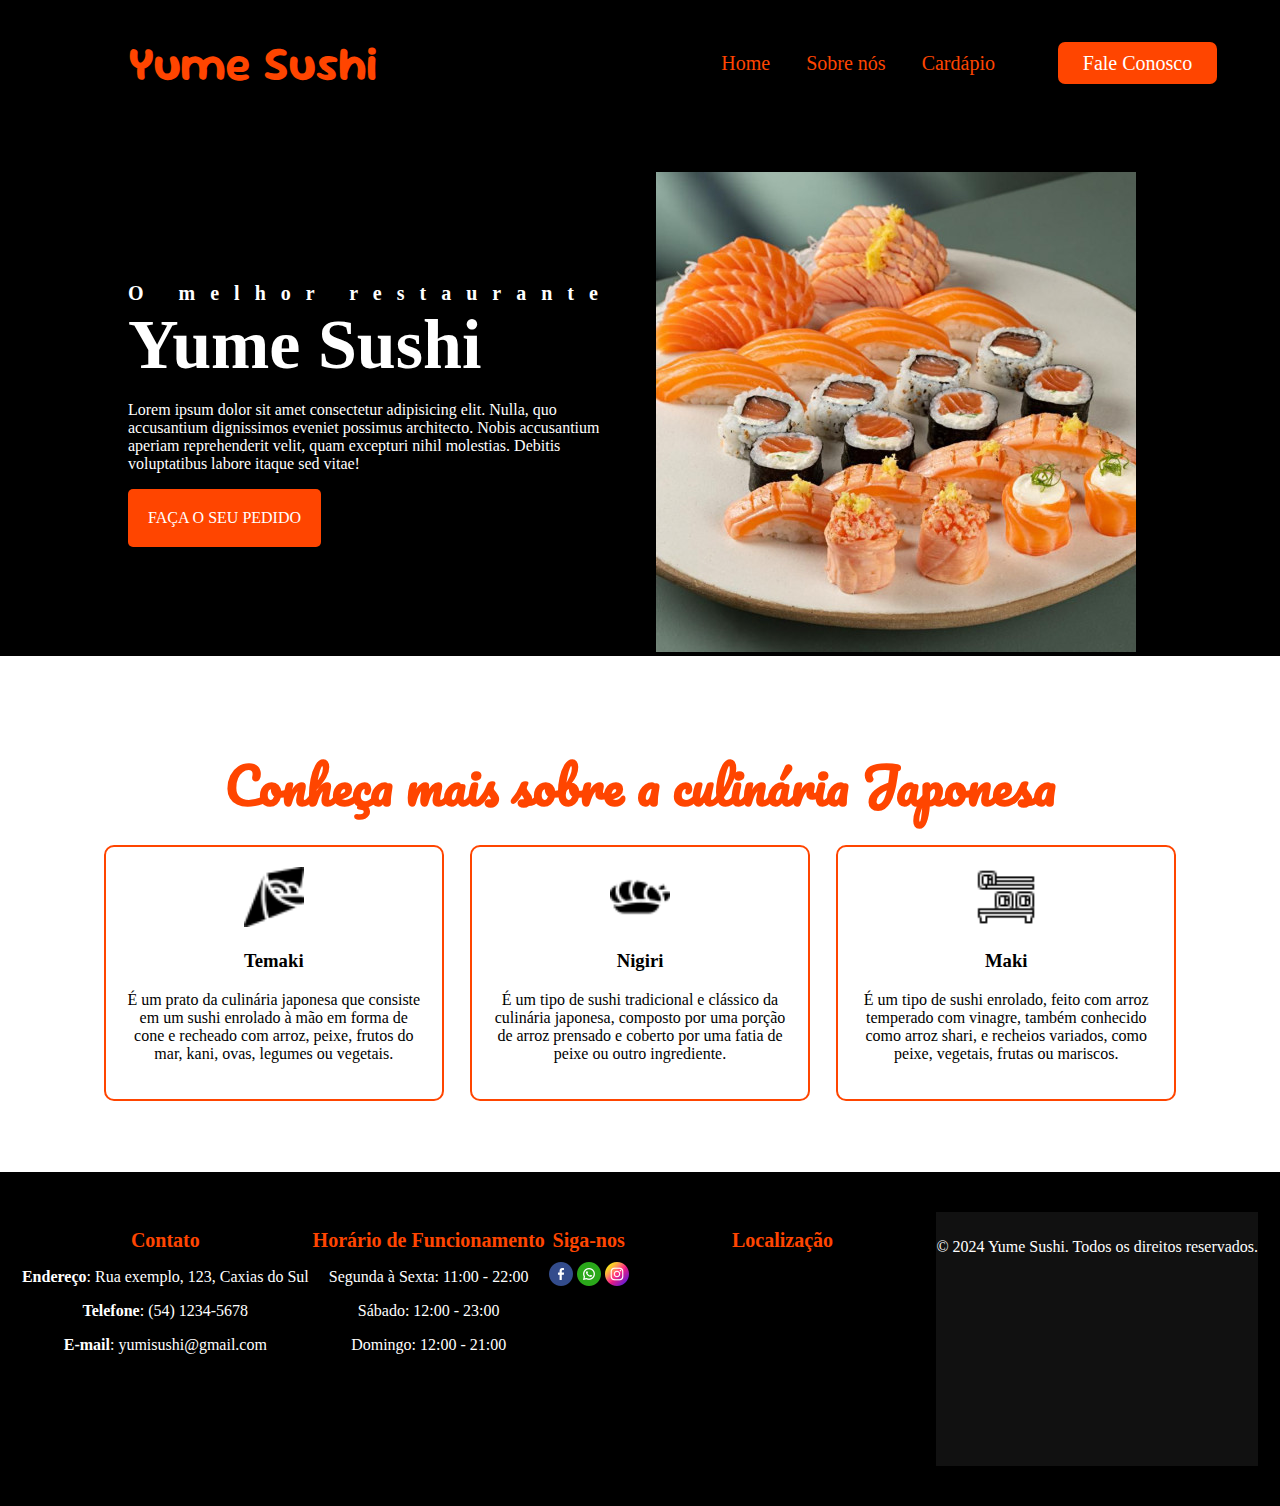
<file: index.html>
<!DOCTYPE html>
<html lang="pt-br">
<head>
    <meta charset="UTF-8">
    <meta name="viewport" content="width=device-width, initial-scale=1.0">
    <link rel="stylesheet" href="style.css">
    <title>Yume Sushi</title>
</head>
<body>
    <nav class="navbar">
        <div class="logo">
            <h1>Yume Sushi</h1>
        </div>
        <div class="menu">
            <a href="index.html">Home</a>
            <a href="sobrenos.html">Sobre nós</a>
            <a href="">Cardápio</a>
            <a id="botao" href="">Fale Conosco</a>
        </div>
    </nav><br><br><br><br>
    <header>
        <div class="linha-cabecalho">
            <h2 style="letter-spacing:15px;">O melhor restaurante</h2>
            <h2 style="font-size: 70px;">Yume Sushi</h2>
            <p>Lorem ipsum dolor sit amet consectetur adipisicing elit. Nulla, quo accusantium dignissimos eveniet possimus architecto. Nobis accusantium aperiam reprehenderit velit, quam excepturi nihil molestias. Debitis voluptatibus labore itaque sed vitae!</p>
            <a class="botao-contato" href="">Faça o seu pedido</a>
        </div>
        <div class="imgcabecalho">
            <img style="max-width: 100%;" src="imagens/4fc131417f22a7935e55cf08ed7f42ae.jpeg" alt="">
        </div>
    </header>
    <div class="info">
        <h2>Conheça mais sobre a culinária Japonesa</h2>
        <div class="culinaria">
            <div class="card">
                <img src="imagens/temaki.png" width="60px" height="60px" alt="">
                <div class="card-text">
                    <h3>Temaki</h3>
                    <p>É um prato da culinária japonesa que consiste em um sushi enrolado à mão em forma
                         de cone e recheado com arroz, peixe, frutos do mar, kani, ovas, legumes ou vegetais.</p>
                </div>
                <div class="texto-oculto">
                        <p>Lorem ipsum dolor sit amet consectetur adipisicing elit. Consequuntur modi praesentium sed omnis, repudiandae, blanditiis alias incidunt nobis earum, ipsam dolorum? Aperiam quo dolorum soluta necessitatibus eos nesciunt. Corrupti, quia.</p>
                </div>
            </div>
                <div class="card">
                    <img src="imagens/nigiri.png" width="60px" height="60px" alt="">
                    <div class="card-text">
                        <h3>Nigiri</h3>
                        <p>É um tipo de sushi tradicional e clássico da culinária japonesa, composto por
                             uma porção de arroz prensado e coberto por uma fatia de peixe ou outro ingrediente.</p>
                    </div>
                    <div class="texto-oculto">
                        <p>Lorem ipsum dolor sit amet consectetur adipisicing elit. Consequuntur modi praesentium sed omnis, repudiandae, blanditiis alias incidunt nobis earum, ipsam dolorum? Aperiam quo dolorum soluta necessitatibus eos nesciunt. Corrupti, quia.</p>
                </div>
                </div>
                    <div class="card">
                        <img src="imagens/maki.png" width="60px" height="60px" alt="">
                        <div class="card-text">
                            <h3>Maki</h3>
                            <p>É um tipo de sushi enrolado, feito com arroz temperado com vinagre, também
                                 conhecido como arroz shari, e recheios variados, como peixe, vegetais, frutas ou mariscos.</p>
                        </div>
                        <div class="texto-oculto">
                            <p>Lorem ipsum dolor sit amet consectetur adipisicing elit. Consequuntur modi praesentium sed omnis, repudiandae, blanditiis alias incidunt nobis earum, ipsam dolorum? Aperiam quo dolorum soluta necessitatibus eos nesciunt. Corrupti, quia.</p>
                    </div>
                    </div>
        </div>
    </div>
    <footer>
        <div class="footer-content">
            <div class="footer-contato">
                <h2>Contato</h2>
                <p><strong>Endereço</strong>: Rua exemplo, 123, Caxias do Sul</p>
                <p><strong>Telefone</strong>: (54) 1234-5678</p>
                <p><strong>E-mail</strong>: yumisushi@gmail.com</p>
            </div>
            <div class="footer-contato">
                <h2>Horário de Funcionamento</h2>
                <p>Segunda à Sexta: 11:00 - 22:00</p>
                <p>Sábado: 12:00 - 23:00</p>
                <p>Domingo: 12:00 - 21:00</p>
            </div>
            <div class="footer-mídia">
                <h2>Siga-nos</h2>
                <a href="#" target="_blank"><img src="imagens/facebook.png" alt=""></a>
                <a href="#" target="_blank"><img src="imagens/whatsapp.png" alt=""></a>
                <a href="#" target="_blank"><img src="imagens/instagram.png" alt=""></a>
            </div>
            <div class="footer-mapa">
                <h2>Localização</h2>
                <iframe src="https://www.google.com/maps/embed?pb=!1m18!1m12!1m3!1d3483.867875563747!2d-51.20209692557237!3d-29.168565491213254!2m3!1f0!2f0!3f0!3m2!1i1024!2i768!4f13.1!3m3!1m2!1s0x951ea3200efac6ed%3A0x7cd369232232c419!2sSenac%20Caxias%20do%20Sul!5e0!3m2!1spt-BR!2sbr!4v1732646894799!5m2!1spt-BR!2sbr" width="300" height="200" style="border:0;" allowfullscreen="" loading="lazy" referrerpolicy="no-referrer-when-downgrade"></iframe>
            </div>
            <div class="footer-botton">
                <p>&copy; 2024 Yume Sushi. Todos os direitos reservados.</p>
            </div>
        </div>
    </footer>
</body>
</html>
</file>
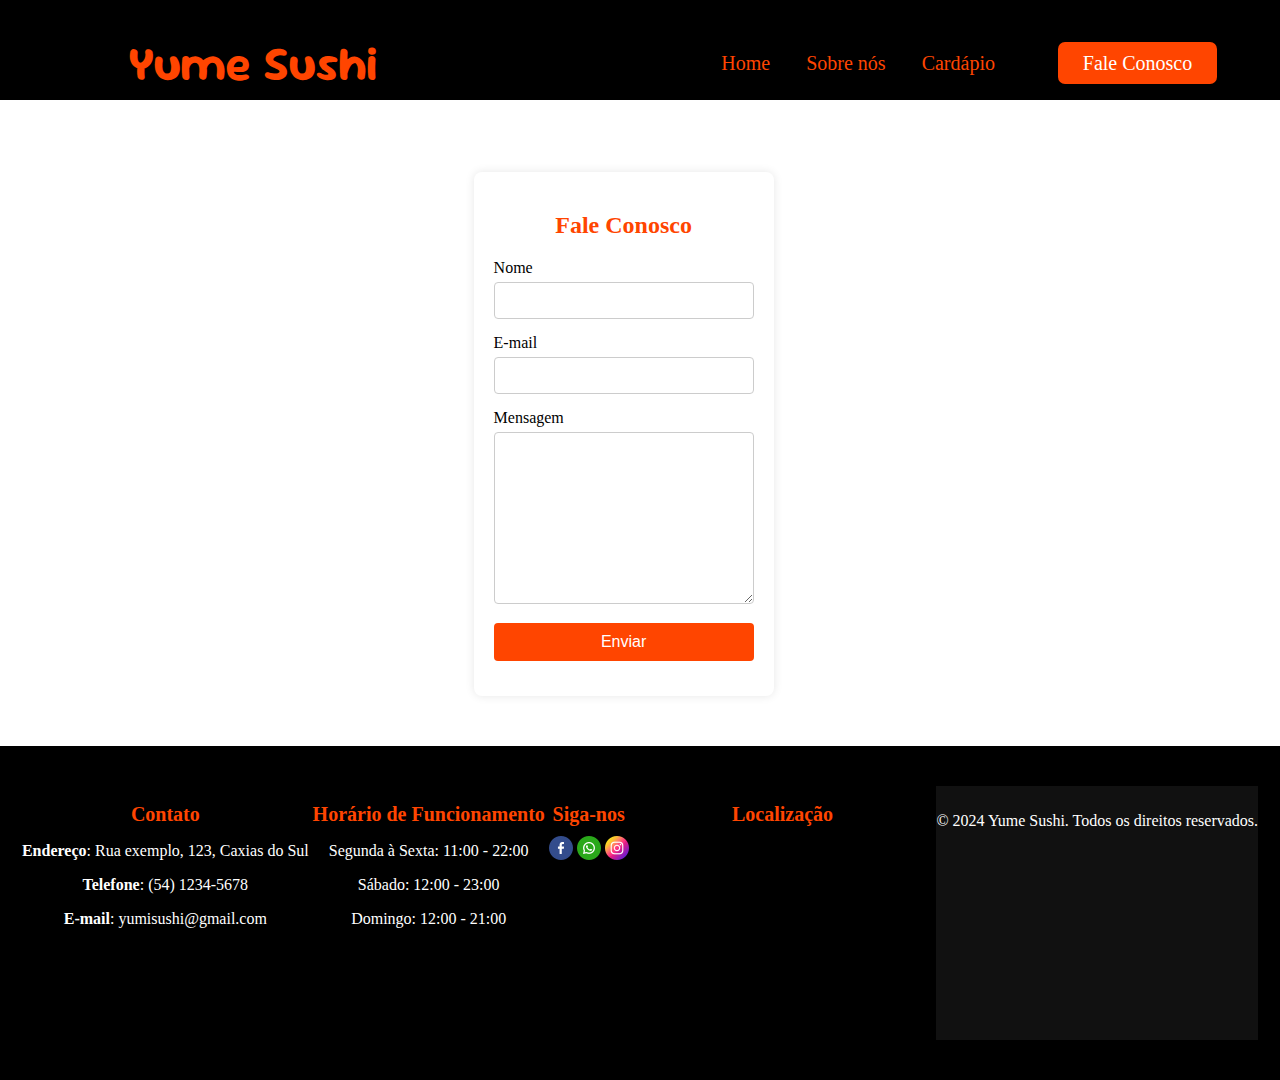
<file: fale-conosco.html>
<!DOCTYPE html>
<html lang="pt-br">
<head>
    <meta charset="UTF-8">
    <meta name="viewport" content="width=device-width, initial-scale=1.0">
    <link rel="stylesheet" href="style.css">
    <link rel="stylesheet" href="fale-conosco.css">
    <title>Yume Sushi</title>
</head>
<body>
    <nav class="navbar">
        <div class="logo">
            <h1>Yume Sushi</h1>
        </div>
        <div class="menu">
            <a href="index.html">Home</a>
            <a href="sobrenos.html">Sobre nós</a>
            <a href="cardapio.html">Cardápio</a>
            <a id="botao" href="fale-conosco.html">Fale Conosco</a>
        </div>
    </nav>
    <br><br><br><br>
    <div class="form-container">
        <h2>Fale Conosco</h2>
        <form action="">
            <div class="form-grupo">
                <label for="">Nome</label>
                <input type="text" required>
            </div>    
    
            <div class="form-grupo">
                <label for="">E-mail</label>
                <input type="email" required>
            </div>
   
            <div class="form-grupo">
                <label for="">Mensagem</label>
                <textarea name="" id="" cols="5" rows="10" required></textarea>
            </div>
            <div class="form-grupo">
                <button type="submit">Enviar</button>
            </div>
        </form>
    </div>

    <footer>
        <div class="footer-content">
            <div class="footer-contato">
                <h2>Contato</h2>
                <p><strong>Endereço</strong>: Rua exemplo, 123, Caxias do Sul</p>
                <p><strong>Telefone</strong>: (54) 1234-5678</p>
                <p><strong>E-mail</strong>: yumisushi@gmail.com</p>
            </div>
            <div class="footer-contato">
                <h2>Horário de Funcionamento</h2>
                <p>Segunda à Sexta: 11:00 - 22:00</p>
                <p>Sábado: 12:00 - 23:00</p>
                <p>Domingo: 12:00 - 21:00</p>
            </div>
            <div class="footer-mídia">
                <h2>Siga-nos</h2>
                <a href="#" target="_blank"><img src="imagens/facebook.png" alt=""></a>
                <a href="#" target="_blank"><img src="imagens/whatsapp.png" alt=""></a>
                <a href="#" target="_blank"><img src="imagens/instagram.png" alt=""></a>
            </div>
            <div class="footer-mapa">
                <h2>Localização</h2>
                <iframe src="https://www.google.com/maps/embed?pb=!1m18!1m12!1m3!1d3483.867875563747!2d-51.20209692557237!3d-29.168565491213254!2m3!1f0!2f0!3f0!3m2!1i1024!2i768!4f13.1!3m3!1m2!1s0x951ea3200efac6ed%3A0x7cd369232232c419!2sSenac%20Caxias%20do%20Sul!5e0!3m2!1spt-BR!2sbr!4v1732646894799!5m2!1spt-BR!2sbr" width="300" height="200" style="border:0;" allowfullscreen="" loading="lazy" referrerpolicy="no-referrer-when-downgrade"></iframe>
            </div>
            <div class="footer-botton">
                <p>&copy; 2024 Yume Sushi. Todos os direitos reservados.</p>
            </div>
        </div>
    </footer>
</body>
</html>
</file>
<file: style.css>
@import url('https://fonts.googleapis.com/css2?family=Sour+Gummy:ital,wght@0,100..900;1,100..900&display=swap');
@import url('https://fonts.googleapis.com/css2?family=Pacifico&family=Sour+Gummy:ital,wght@0,100..900;1,100..900&display=swap');
*{
    box-sizing: border-box;
}
body{
    margin: 0;
}
.navbar{
    display: flex;
    flex-flow: row wrap;
    height: 100px;
    justify-content: center;
    align-items: center;
    position: fixed;
    width: 100%;
    background-color: black;
}
.logo{
    flex: 20%;
    text-align: left;
    font-size: 24px;
    margin-left: 10%;
    font-family: "Sour Gummy", sans-serif;
    color:#ff4500;
}
.menu{
    flex: 70%;
    text-align: right;
    padding: 20px ;
}
.menu a{
    color:#ff4500;
    text-decoration: none;
    font-size: 20px;
    padding: 20px 16px;
}
.menu a:hover{
    color: white;
    border-top: 4px solid white;
}
#botao{
    background-color: #ff4500;
    padding: 10px 25px;
    color: white;
    border-radius: 7px;
    margin-right: 10px;
    margin: 5%;
}
#botao:hover{
    border: none;
    background-color: white;
    color: #ff4500;
}
header{
    display: flex;
    flex-flow: row wrap;
    height: auto;
    background-color: black;
    justify-content: center;
    align-items: center;
    padding-top: 100px;
}
.linha-cabecalho{
    flex: 40%;
    margin-left: 10%;
}
.linha-cabecalho h2{
    font-weight: 900;
    font-size: 20px;
    color: white;
    margin: 0;
    padding: 0;
}
.linha-cabecalho p{
    text-align: left;
    color: white;
}
.imgcabecalho{
    margin-right: 10%;
    flex: 40%;
    text-align: center;
}
.botao-contato{
    background-color: #ff4500;
    padding: 20px;
    color: white;
    text-transform: uppercase;
    border-radius: 5px;
    text-decoration: none;
    display: inline-block;
}
.info{
    margin-top: 80px;
    margin-left: 5%;
    margin-right: 5%;
    text-align: center;
    padding: 5px;
    display: inline-block;
}
.info h2{
    width: 100%;
    font-size: 50px;
    margin: 0;
    font-weight: bold;
    color: #ff4500;
    font-family: "Pacifico", serif;
}
.culinaria{
    display: inline-block;
    margin: 5px;
}
.card{
    display: inline-block;
    width: 30%;
    padding: 20px;
    margin: 1%;
    border: 2px solid #ff4500;
    border-radius: 10px;
    cursor: pointer;
}
.card:hover{
    background-color: #ff4500;
    color: white;
    padding: 4px;
}
.card:hover img{
    display: none;
}
.texto-oculto{
    display: none;
}
.card:hover .card-text{
    display: none;
}
.card:hover .texto-oculto{
    display: block;
}
footer{
    background-color: black;
    color: white;
    text-align: center;
    padding: 20px 0;
    margin-top: 50px;
}
.footer-content{
    display: flex;
    flex-wrap: wrap;
    justify-content: space-around;
    padding: 20px;
}
.footer-contato h2, .footer-hora h2, .footer-mídia h2, .footer-mapa h2{
    font-size: 20px;
    color: #ff4500;
    margin-bottom: 10px;
}
.footer-contato , .footer-hora , .footer-mídia , .footer-mapa {
    font-size: 16px;
}
.footer-botton{
    background-color: #111;
    padding: 10px 0;

}
</file>
<file: fale-conosco.css>
.form-container{
    padding: 20px;
    border-radius: 8px;
    box-shadow: 0 0 10px rgba(0,0,0,0.1);
    width: 300px;
    margin: 10px;
    margin-top: 100px;
    margin-left: 37%;
    margin-right: 50%;
}
.form-container h2{
    color: #ff4500;
    text-align: center;
    margin-bottom: 20px;
}
.form-grupo{
    margin-bottom: 15px;
}
.form-grupo label{
    display: block;
    margin-bottom: 5px;
}
.form-grupo input[type="text"],
.form-grupo input[type="email"],
.form-grupo textarea{
    width: 100%;
    padding: 10px;
    border: 1px solid #ccc;
    border-radius: 4px;
}
.form-grupo button{
    width: 100%;
    padding: 10px;
    background-color: #ff4500;
    color: white;
    border: none;
    border-radius: 4px;
    cursor: pointer;
    font-size: 16px;
}
</file>
